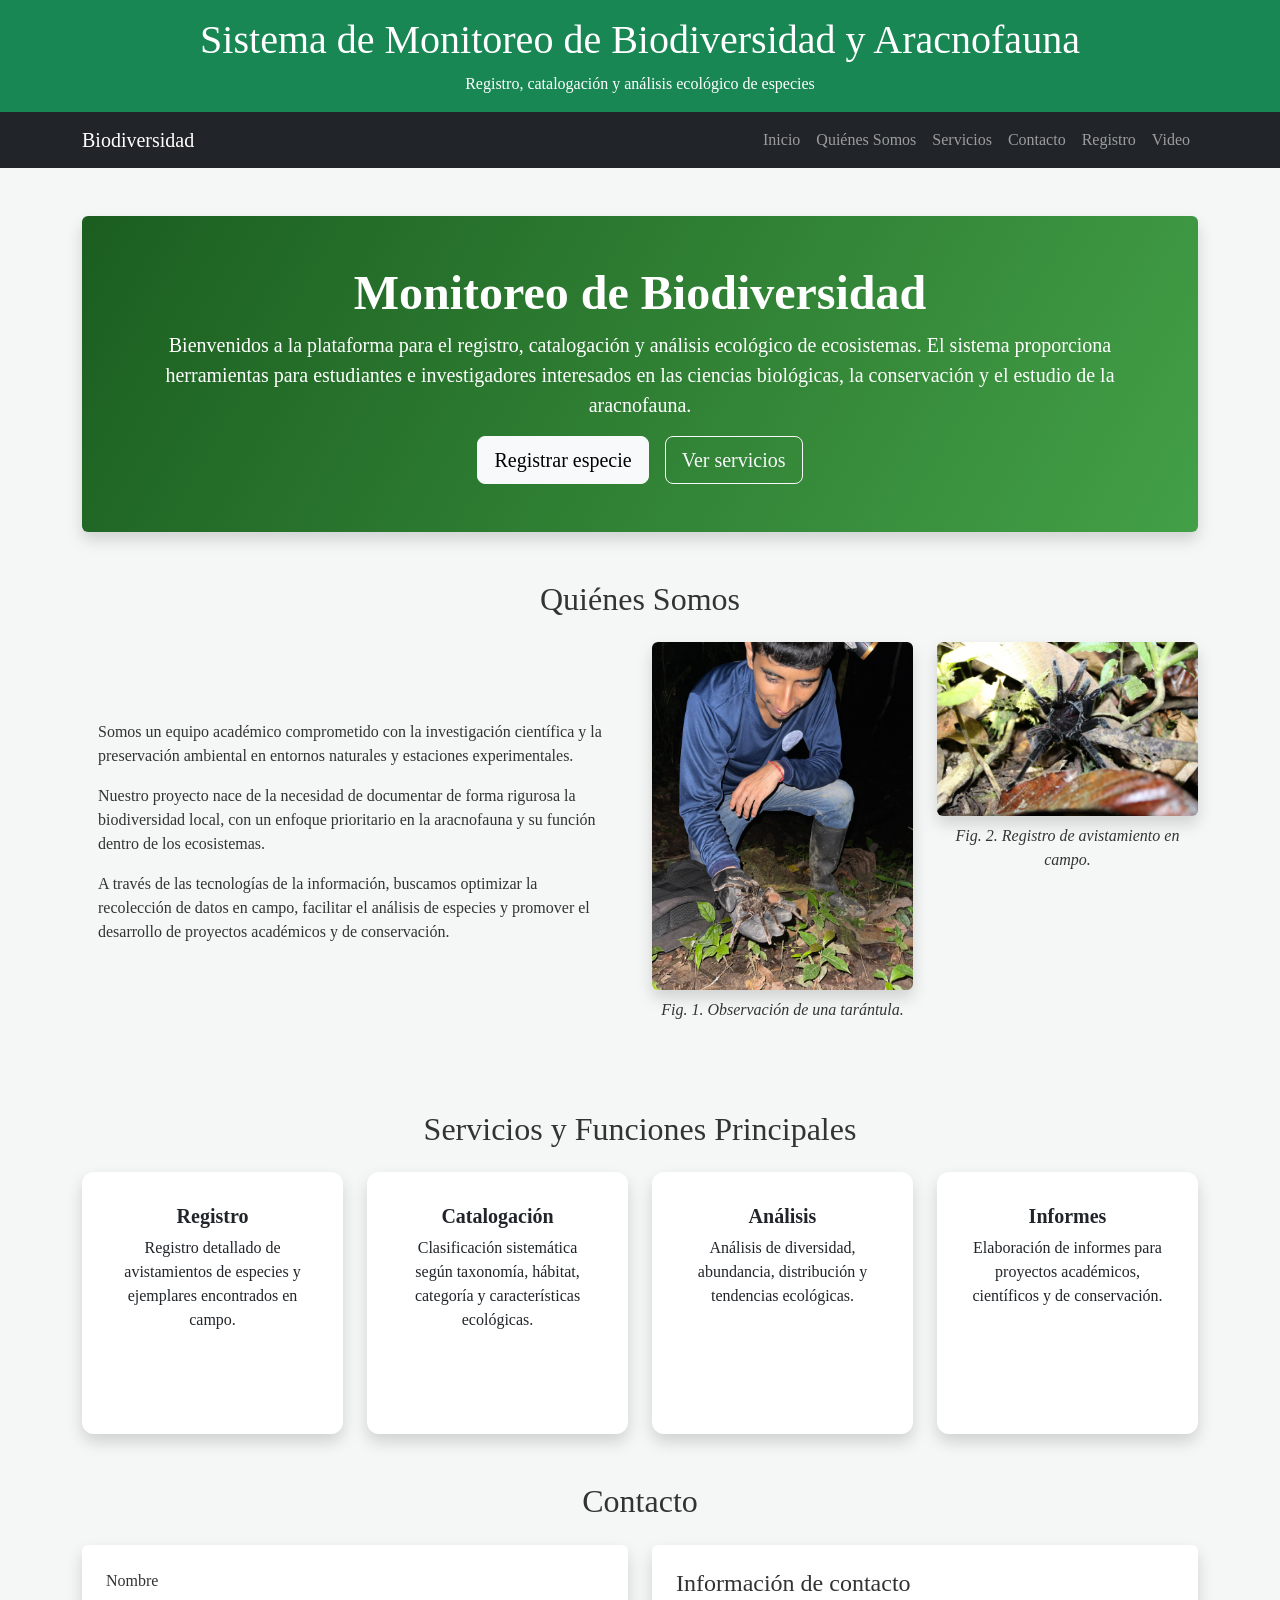
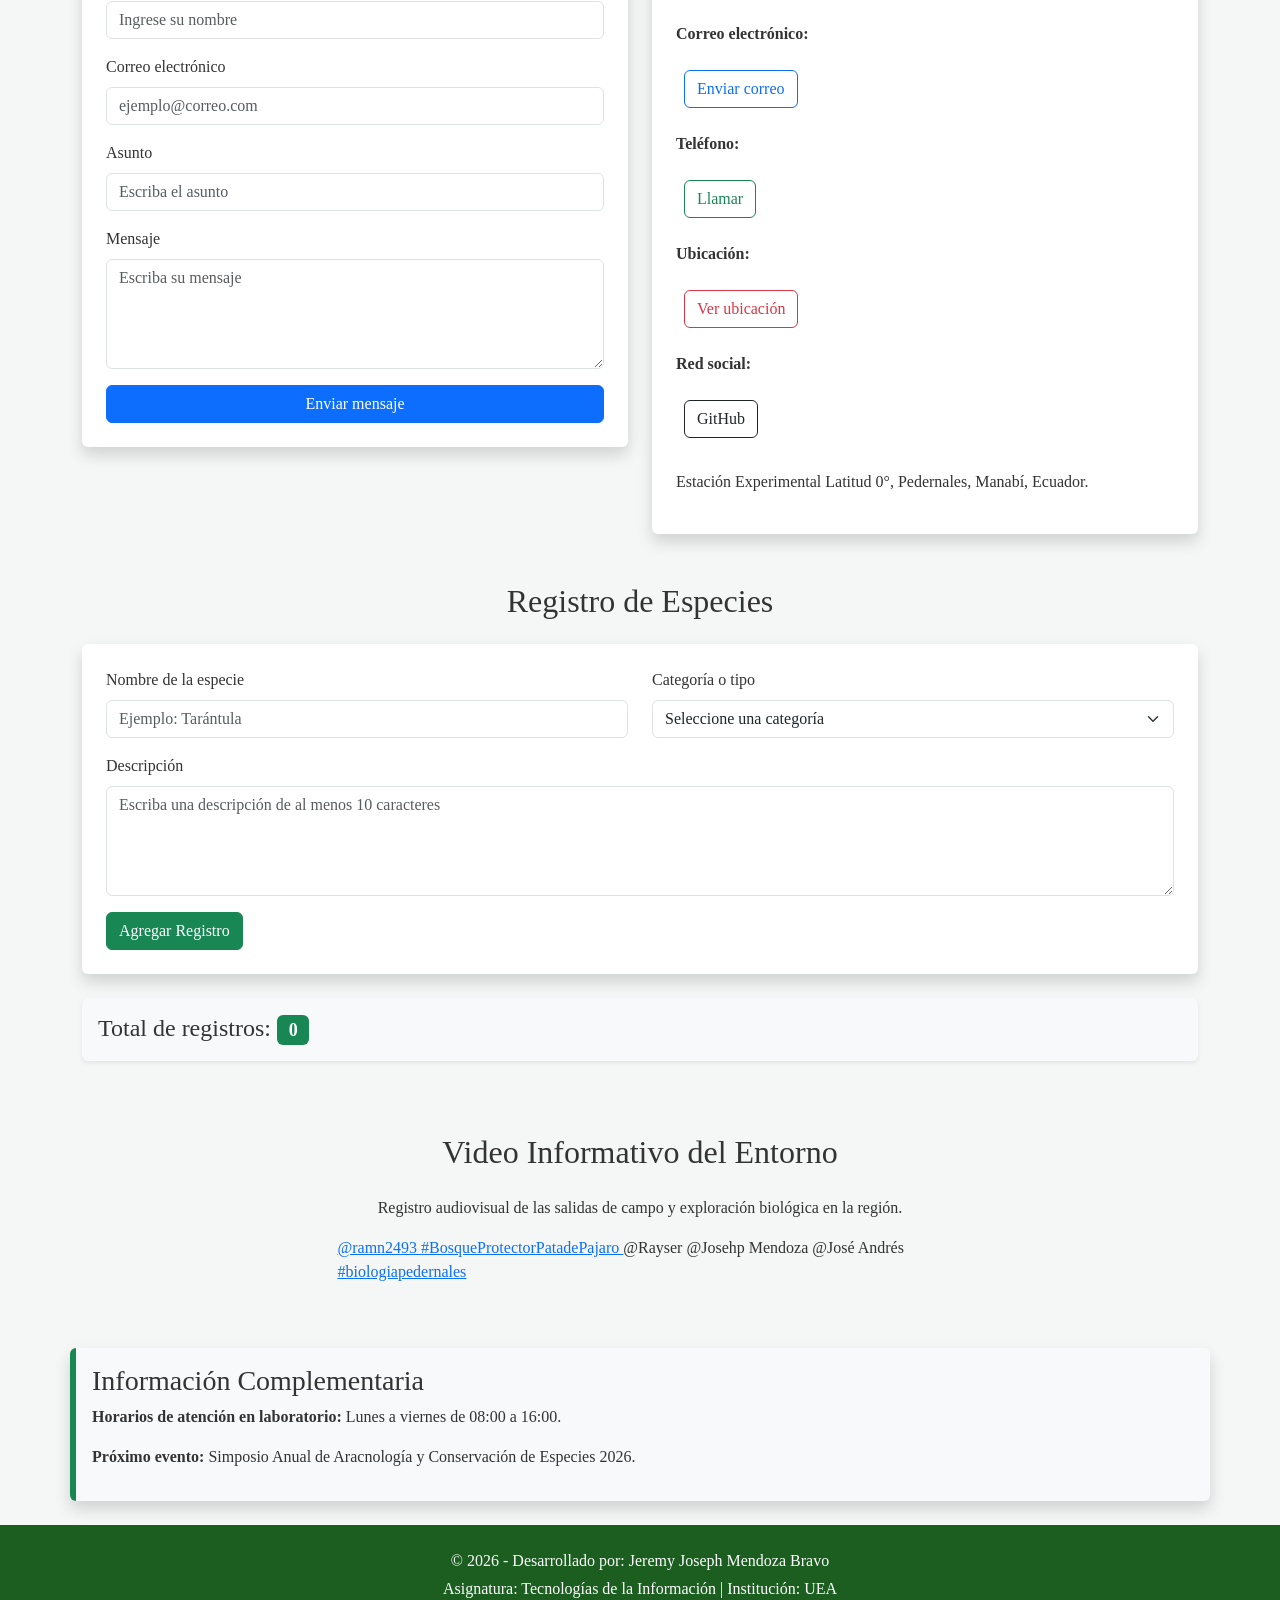
<file: index.html>
<!DOCTYPE html>
<html lang="es">

<head>
    <meta charset="UTF-8">

    <meta
        name="viewport"
        content="width=device-width, initial-scale=1.0"
    >

    <title>
        Mi Proyecto de Asignatura - Biodiversidad
    </title>

    <!-- Bootstrap CSS mediante CDN -->
    <link
        href="https://cdn.jsdelivr.net/npm/bootstrap@5.3.3/dist/css/bootstrap.min.css"
        rel="stylesheet"
    >

    <!-- Archivo CSS personalizado -->
    <link rel="stylesheet" href="style.css">
</head>

<body>

    <!-- ENCABEZADO -->
    <header class="bg-success text-white text-center p-3">
        <div class="container">
            <h1 class="mb-2">
                Sistema de Monitoreo de Biodiversidad y Aracnofauna
            </h1>

            <p class="mb-0">
                Registro, catalogación y análisis ecológico de especies
            </p>
        </div>
    </header>

    <!-- MENÚ DE NAVEGACIÓN -->
    <nav class="navbar navbar-expand-lg navbar-dark bg-dark sticky-top">
        <div class="container">

            <a class="navbar-brand" href="#inicio">
                Biodiversidad
            </a>

            <button
                class="navbar-toggler"
                type="button"
                data-bs-toggle="collapse"
                data-bs-target="#menuPrincipal"
                aria-controls="menuPrincipal"
                aria-expanded="false"
                aria-label="Abrir menú de navegación"
            >
                <span class="navbar-toggler-icon"></span>
            </button>

            <div
                class="collapse navbar-collapse"
                id="menuPrincipal"
            >
                <ul class="navbar-nav ms-auto">

                    <li class="nav-item">
                        <a class="nav-link" href="#inicio">
                            Inicio
                        </a>
                    </li>

                    <li class="nav-item">
                        <a class="nav-link" href="#quienes-somos">
                            Quiénes Somos
                        </a>
                    </li>

                    <li class="nav-item">
                        <a class="nav-link" href="#servicios">
                            Servicios
                        </a>
                    </li>

                    <li class="nav-item">
                        <a class="nav-link" href="#contacto">
                            Contacto
                        </a>
                    </li>

                    <li class="nav-item">
                        <a class="nav-link" href="#registro">
                            Registro
                        </a>
                    </li>

                    <li class="nav-item">
                        <a class="nav-link" href="#video-proyecto">
                            Video
                        </a>
                    </li>

                </ul>
            </div>
        </div>
    </nav>

    <!-- CONTENIDO PRINCIPAL -->
    <main>

        <!-- INICIO -->
        <section id="inicio" class="container my-5">

            <div class="hero text-center p-5 rounded shadow">

                <h2 class="display-5 fw-bold">
                    Monitoreo de Biodiversidad
                </h2>

                <p class="lead">
                    Bienvenidos a la plataforma para el registro,
                    catalogación y análisis ecológico de ecosistemas.
                    El sistema proporciona herramientas para estudiantes
                    e investigadores interesados en las ciencias biológicas,
                    la conservación y el estudio de la aracnofauna.
                </p>

                <div class="d-flex justify-content-center flex-wrap gap-3">

                    <a
                        href="#registro"
                        class="btn btn-light btn-lg"
                    >
                        Registrar especie
                    </a>

                    <a
                        href="#servicios"
                        class="btn btn-outline-light btn-lg"
                    >
                        Ver servicios
                    </a>

                </div>
            </div>
        </section>

        <!-- QUIÉNES SOMOS -->
        <section id="quienes-somos" class="container my-5">

            <h2 class="text-center mb-4">
                Quiénes Somos
            </h2>

            <article class="row align-items-center">

                <div class="col-12 col-lg-6 mb-4">

                    <div class="p-3">

                        <p>
                            Somos un equipo académico comprometido con la
                            investigación científica y la preservación ambiental
                            en entornos naturales y estaciones experimentales.
                        </p>

                        <p>
                            Nuestro proyecto nace de la necesidad de documentar
                            de forma rigurosa la biodiversidad local, con un
                            enfoque prioritario en la aracnofauna y su función
                            dentro de los ecosistemas.
                        </p>

                        <p>
                            A través de las tecnologías de la información,
                            buscamos optimizar la recolección de datos en campo,
                            facilitar el análisis de especies y promover el
                            desarrollo de proyectos académicos y de conservación.
                        </p>

                    </div>
                </div>

                <div class="col-12 col-lg-6">

                    <div class="row">

                        <div class="col-12 col-md-6 mb-4">
                            <figure class="text-center h-100">

                                <img
                                    src="Araña.jpeg"
                                    class="img-fluid rounded shadow imagen-campo"
                                    alt="Observación de una araña durante el trabajo de campo"
                                >

                                <figcaption class="mt-2">
                                    <em>
                                        Fig. 1. Observación de una tarántula.
                                    </em>
                                </figcaption>

                            </figure>
                        </div>

                        <div class="col-12 col-md-6 mb-4">
                            <figure class="text-center h-100">

                                <img
                                    src="Tarantula.jpeg"
                                    class="img-fluid rounded shadow imagen-campo"
                                    alt="Registro de una tarántula durante el trabajo de campo"
                                >

                                <figcaption class="mt-2">
                                    <em>
                                        Fig. 2. Registro de avistamiento en campo.
                                    </em>
                                </figcaption>

                            </figure>
                        </div>

                    </div>
                </div>

            </article>
        </section>

        <!-- SERVICIOS -->
        <section id="servicios" class="container my-5">

            <h2 class="text-center mb-4">
                Servicios y Funciones Principales
            </h2>

            <div class="row g-4">

                <div class="col-12 col-md-6 col-lg-3">
                    <div class="card h-100 shadow p-3 text-center">

                        <div class="card-body">
                            <h5 class="card-title">
                                Registro
                            </h5>

                            <p class="card-text">
                                Registro detallado de avistamientos de
                                especies y ejemplares encontrados en campo.
                            </p>
                        </div>

                    </div>
                </div>

                <div class="col-12 col-md-6 col-lg-3">
                    <div class="card h-100 shadow p-3 text-center">

                        <div class="card-body">
                            <h5 class="card-title">
                                Catalogación
                            </h5>

                            <p class="card-text">
                                Clasificación sistemática según taxonomía,
                                hábitat, categoría y características ecológicas.
                            </p>
                        </div>

                    </div>
                </div>

                <div class="col-12 col-md-6 col-lg-3">
                    <div class="card h-100 shadow p-3 text-center">

                        <div class="card-body">
                            <h5 class="card-title">
                                Análisis
                            </h5>

                            <p class="card-text">
                                Análisis de diversidad, abundancia,
                                distribución y tendencias ecológicas.
                            </p>
                        </div>

                    </div>
                </div>

                <div class="col-12 col-md-6 col-lg-3">
                    <div class="card h-100 shadow p-3 text-center">

                        <div class="card-body">
                            <h5 class="card-title">
                                Informes
                            </h5>

                            <p class="card-text">
                                Elaboración de informes para proyectos
                                académicos, científicos y de conservación.
                            </p>
                        </div>

                    </div>
                </div>

            </div>
        </section>

        <!-- CONTACTO -->
        <section id="contacto" class="container my-5">

            <h2 class="text-center mb-4">
                Contacto
            </h2>

            <div class="row g-4">

                <div class="col-12 col-lg-6">

                    <form
                        id="formContacto"
                        class="p-4 shadow bg-white rounded"
                    >

                        <div class="mb-3">
                            <label
                                for="nombreContacto"
                                class="form-label"
                            >
                                Nombre
                            </label>

                            <input
                                type="text"
                                id="nombreContacto"
                                class="form-control"
                                placeholder="Ingrese su nombre"
                            >
                        </div>

                        <div class="mb-3">
                            <label
                                for="correoContacto"
                                class="form-label"
                            >
                                Correo electrónico
                            </label>

                            <input
                                type="email"
                                id="correoContacto"
                                class="form-control"
                                placeholder="ejemplo@correo.com"
                            >
                        </div>

                        <div class="mb-3">
                            <label
                                for="asuntoContacto"
                                class="form-label"
                            >
                                Asunto
                            </label>

                            <input
                                type="text"
                                id="asuntoContacto"
                                class="form-control"
                                placeholder="Escriba el asunto"
                            >
                        </div>

                        <div class="mb-3">
                            <label
                                for="mensajeContacto"
                                class="form-label"
                            >
                                Mensaje
                            </label>

                            <textarea
                                id="mensajeContacto"
                                class="form-control"
                                rows="4"
                                placeholder="Escriba su mensaje"
                            ></textarea>
                        </div>

                        <button
                            type="submit"
                            class="btn btn-primary w-100"
                        >
                            Enviar mensaje
                        </button>

                    </form>
                </div>

                <div class="col-12 col-lg-6">

                    <div class="p-4 shadow bg-white rounded h-100">

                        <h3 class="h4 mb-4">
                            Información de contacto
                        </h3>

                        <p>
                            <strong>Correo electrónico:</strong>
                        </p>

                        <a
                            href="mailto:josehtsds6@gmail.com"
                            class="btn btn-outline-primary m-2"
                        >
                            Enviar correo
                        </a>

                        <p class="mt-3">
                            <strong>Teléfono:</strong>
                        </p>

                        <a
                            href="tel:+5930983690674"
                            class="btn btn-outline-success m-2"
                        >
                            Llamar
                        </a>

                        <p class="mt-3">
                            <strong>Ubicación:</strong>
                        </p>

                        <a
                            href="https://www.google.com/maps"
                            target="_blank"
                            rel="noopener noreferrer"
                            class="btn btn-outline-danger m-2"
                        >
                            Ver ubicación
                        </a>

                        <p class="mt-3">
                            <strong>Red social:</strong>
                        </p>

                        <a
                            href="https://github.com"
                            target="_blank"
                            rel="noopener noreferrer"
                            class="btn btn-outline-dark m-2"
                        >
                            GitHub
                        </a>

                        <p class="mt-4">
                            Estación Experimental Latitud 0°,
                            Pedernales, Manabí, Ecuador.
                        </p>

                    </div>
                </div>

            </div>
        </section>

        <!-- REGISTRO DINÁMICO -->
        <section id="registro" class="container my-5">

            <h2 class="text-center mb-4">
                Registro de Especies
            </h2>

            <!-- Aquí aparecerán las alertas -->
            <div id="mensajeGeneral"></div>

            <form
                id="formRegistro"
                class="shadow p-4 bg-white rounded"
                novalidate
            >

                <div class="row">

                    <div class="col-12 col-md-6 mb-3">

                        <label
                            for="nombre"
                            class="form-label"
                        >
                            Nombre de la especie
                        </label>

                        <input
                            type="text"
                            id="nombre"
                            class="form-control"
                            placeholder="Ejemplo: Tarántula"
                        >

                        <div
                            id="errorNombre"
                            class="invalid-feedback"
                        ></div>

                    </div>

                    <div class="col-12 col-md-6 mb-3">

                        <label
                            for="categoria"
                            class="form-label"
                        >
                            Categoría o tipo
                        </label>

                        <select
                            id="categoria"
                            class="form-select"
                        >
                            <option value="">
                                Seleccione una categoría
                            </option>

                            <option value="Arácnido">
                                Arácnido
                            </option>

                            <option value="Insecto">
                                Insecto
                            </option>

                            <option value="Reptil">
                                Reptil
                            </option>

                            <option value="Ave">
                                Ave
                            </option>

                            <option value="Mamífero">
                                Mamífero
                            </option>
                        </select>

                        <div
                            id="errorCategoria"
                            class="invalid-feedback"
                        ></div>

                    </div>

                    <div class="col-12 mb-3">

                        <label
                            for="descripcion"
                            class="form-label"
                        >
                            Descripción
                        </label>

                        <textarea
                            id="descripcion"
                            class="form-control"
                            rows="4"
                            placeholder="Escriba una descripción de al menos 10 caracteres"
                        ></textarea>

                        <div
                            id="errorDescripcion"
                            class="invalid-feedback"
                        ></div>

                    </div>

                </div>

                <!-- BOTÓN CON SPINNER -->
                <button
                    type="submit"
                    id="btnAgregar"
                    class="btn btn-success"
                >
                    <span id="textoBoton">
                        Agregar Registro
                    </span>

                    <span
                        id="spinnerRegistro"
                        class="spinner-border spinner-border-sm d-none"
                        role="status"
                        aria-hidden="true"
                    ></span>
                </button>

            </form>

            <!-- CONTADOR -->
            <div class="mt-4 p-3 bg-light rounded shadow-sm">

                <h4 class="mb-0">
                    Total de registros:
                    <span
                        id="total"
                        class="badge bg-success"
                    >
                        0
                    </span>
                </h4>

            </div>

            <!-- CARDS CREADAS CON JAVASCRIPT -->
            <div
                id="listaRegistros"
                class="row mt-4"
            ></div>

        </section>

        <!-- MODAL DE DETALLES -->
        <div
            class="modal fade"
            id="modalDetalles"
            tabindex="-1"
            aria-labelledby="modalDetallesTitulo"
            aria-hidden="true"
        >

            <div class="modal-dialog modal-dialog-centered">

                <div class="modal-content">

                    <div class="modal-header bg-success text-white">

                        <h5
                            class="modal-title"
                            id="modalDetallesTitulo"
                        >
                            Detalles del registro
                        </h5>

                        <button
                            type="button"
                            class="btn-close btn-close-white"
                            data-bs-dismiss="modal"
                            aria-label="Cerrar"
                        ></button>

                    </div>

                    <div class="modal-body">

                        <p>
                            <strong>
                                Nombre de la especie:
                            </strong>

                            <span id="modalNombre"></span>
                        </p>

                        <p>
                            <strong>
                                Categoría:
                            </strong>

                            <span id="modalCategoria"></span>
                        </p>

                        <p>
                            <strong>
                                Descripción:
                            </strong>
                        </p>

                        <p id="modalDescripcion"></p>

                    </div>

                    <div class="modal-footer">

                        <button
                            type="button"
                            class="btn btn-secondary"
                            data-bs-dismiss="modal"
                        >
                            Cerrar
                        </button>

                    </div>

                </div>
            </div>
        </div>

        <!-- VIDEO -->
        <section
            id="video-proyecto"
            class="container my-5"
        >

            <h2 class="text-center mb-4">
                Video Informativo del Entorno
            </h2>

            <p class="text-center">
                Registro audiovisual de las salidas de campo
                y exploración biológica en la región.
            </p>

            <div class="d-flex justify-content-center">

                <blockquote
                    class="tiktok-embed"
                    cite="https://www.tiktok.com/@ramn2493/video/7630586255469759765"
                    data-video-id="7630586255469759765"
                    style="max-width: 605px; min-width: 325px;"
                >

                    <section>

                        <a
                            target="_blank"
                            title="@ramn2493"
                            href="https://www.tiktok.com/@ramn2493?refer=embed"
                        >
                            @ramn2493
                        </a>

                        <a
                            target="_blank"
                            title="bosqueprotectorpatadepajaro"
                            href="https://www.tiktok.com/tag/bosqueprotectorpatadepajaro?refer=embed"
                        >
                            #BosqueProtectorPatadePajaro
                        </a>

                        @Rayser @Josehp Mendoza @José Andrés

                        <a
                            target="_blank"
                            title="biologiapedernales"
                            href="https://www.tiktok.com/tag/biologiapedernales?refer=embed"
                        >
                            #biologiapedernales
                        </a>

                    </section>

                </blockquote>

            </div>
        </section>

    </main>

    <!-- INFORMACIÓN COMPLEMENTARIA -->
    <aside class="container bg-light p-3 rounded shadow my-4">

        <h3>
            Información Complementaria
        </h3>

        <p>
            <strong>
                Horarios de atención en laboratorio:
            </strong>

            Lunes a viernes de 08:00 a 16:00.
        </p>

        <p>
            <strong>
                Próximo evento:
            </strong>

            Simposio Anual de Aracnología y
            Conservación de Especies 2026.
        </p>

    </aside>

    <!-- PIE DE PÁGINA -->
    <footer class="text-center p-4">

        <div class="container">

            <p class="mb-1">
                © 2026 - Desarrollado por:
                Jeremy Joseph Mendoza Bravo
            </p>

            <p class="mb-0">
                Asignatura: Tecnologías de la Información |
                Institución: UEA
            </p>

        </div>

    </footer>

    <!-- Bootstrap JavaScript -->
    <script
        src="https://cdn.jsdelivr.net/npm/bootstrap@5.3.3/dist/js/bootstrap.bundle.min.js"
    ></script>

    <!-- TikTok -->
    <script
        async
        src="https://www.tiktok.com/embed.js"
    ></script>

    <!-- JavaScript personalizado -->
    <script src="script.js"></script>

</body>

</html>
</file>
<file: style.css>
body {
    background-color: #f4f7f6;
    font-family: "Times New Roman", serif;
    color: #333333;
}

.hero {
    background: linear-gradient(120deg, #1b5e20, #43a047);
    color: white;
    box-shadow: 0 4px 12px rgba(0, 0, 0, 0.3);
}

.card {
    border: none;
    border-radius: 12px;
}

.card:hover {
    transform: scale(1.03);
    transition: 0.3s;
}

img {
    max-height: 350px;
    object-fit: cover;
}

#mensajeGeneral {
    margin-bottom: 15px;
}

aside {
    border-left: 6px solid #198754;
}

footer {
    background-color: #1b5e20;
    color: white;
}

@media (max-width: 768px) {
    .hero {
        padding: 30px 10px !important;
    }

    .hero h2 {
        font-size: 26px;
    }

    img {
        max-height: 250px;
    }

    .navbar-brand {
        font-size: 18px;
    }
}
#spinnerRegistro {
    margin-left: 8px;
}

.card-title {
    font-weight: bold;
}

.card-body {
    min-height: 230px;
}

.modal-content {
    border: none;
    border-radius: 14px;
    overflow: hidden;
}

.modal-header {
    border-bottom: none;
}

.modal-footer {
    border-top: 1px solid #dee2e6;
}

#modalDescripcion {
    text-align: justify;
}

@media (max-width: 576px) {
    #btnAgregar {
        width: 100%;
    }

    .card-body {
        min-height: auto;
    }

    .card .btn {
        width: 100%;
    }
}
</file>
